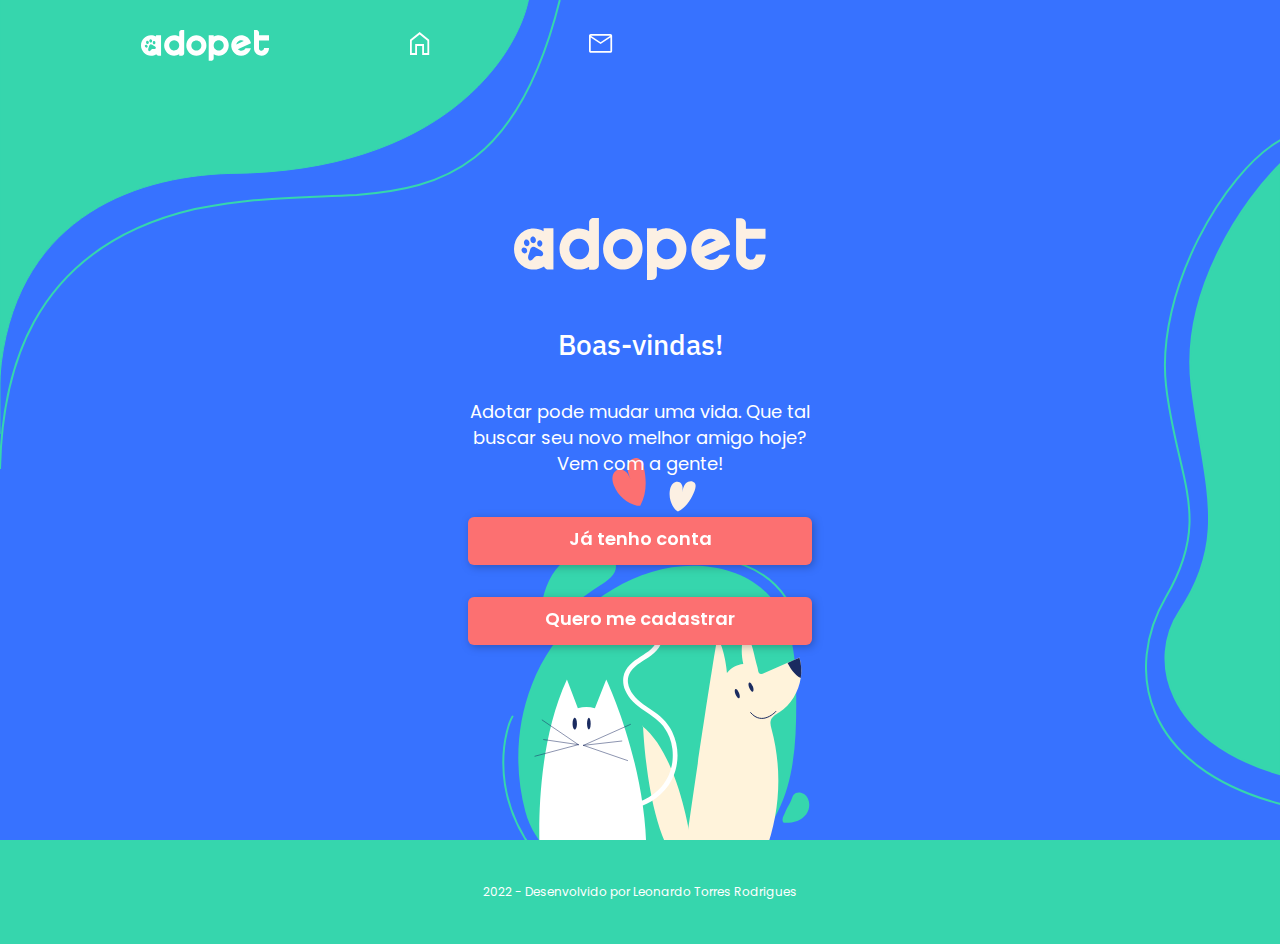
<file: index.html>
<!DOCTYPE html>
<html lang="pt-br">

<head>
  <meta charset="UTF-8">
  <meta http-equiv="X-UA-Compatible" content="IE=edge">
  <meta name="viewport" content="width=device-width, initial-scale=1.0">
  <title>Adopet</title>
  <link rel="stylesheet" href="./assets/css/reset.css">
  <link rel="stylesheet" href="./assets/css/root_var.css">
  <link rel="stylesheet" href="./assets/css/welcome_page_style.css">
  <link rel="stylesheet" href="./assets/css/header_style.css">
  <link rel="stylesheet" href="./assets/css/footer_style.css">
  <link rel="preconnect" href="https://fonts.googleapis.com">
  <link rel="preconnect" href="https://fonts.gstatic.com" crossorigin>
  <link rel="preconnect" href="https://fonts.googleapis.com">
  <link rel="preconnect" href="https://fonts.gstatic.com" crossorigin>
  <link href="https://fonts.googleapis.com/css2?family=IBM+Plex+Sans:wght@500&display=swap" rel="stylesheet">
  <link href="https://fonts.googleapis.com/css2?family=Poppins:wght@400;600&display=swap" rel="stylesheet">
</head>

<body>
  <header>
    <img class="logo" src="./assets/svg/logo_white.svg" alt="Logo adopet">
    <a class="icons" href="./home.html"><img src="./assets/svg/Casa.svg" alt="Home"></a>
    <a class="icons" href="#"><img src="./assets/svg/Mensagens.svg" alt="Mensagens"></a>
  </header>
  <main>
    <section class="welcome__page">
      <h1 class="title__logo"><img src="./assets/svg/Logo.svg" alt="adopet" width="251.59px"></h1>
      <h2 class="title__secondary">Boas-vindas!</h2>
      <p class="welcome__text">Adotar pode mudar uma vida. Que tal buscar seu novo melhor amigo hoje?
        Vem com a gente!</p>
      <a href="./login.html" class="main__button">Já tenho conta</a>
      <a href="./register.html" class="main__button">Quero me cadastrar</a>
    </section>
  </main>
  <footer>
    <p>2022 - Desenvolvido por Leonardo Torres Rodrigues</p>
  </footer>
</body>

</html>
</file>
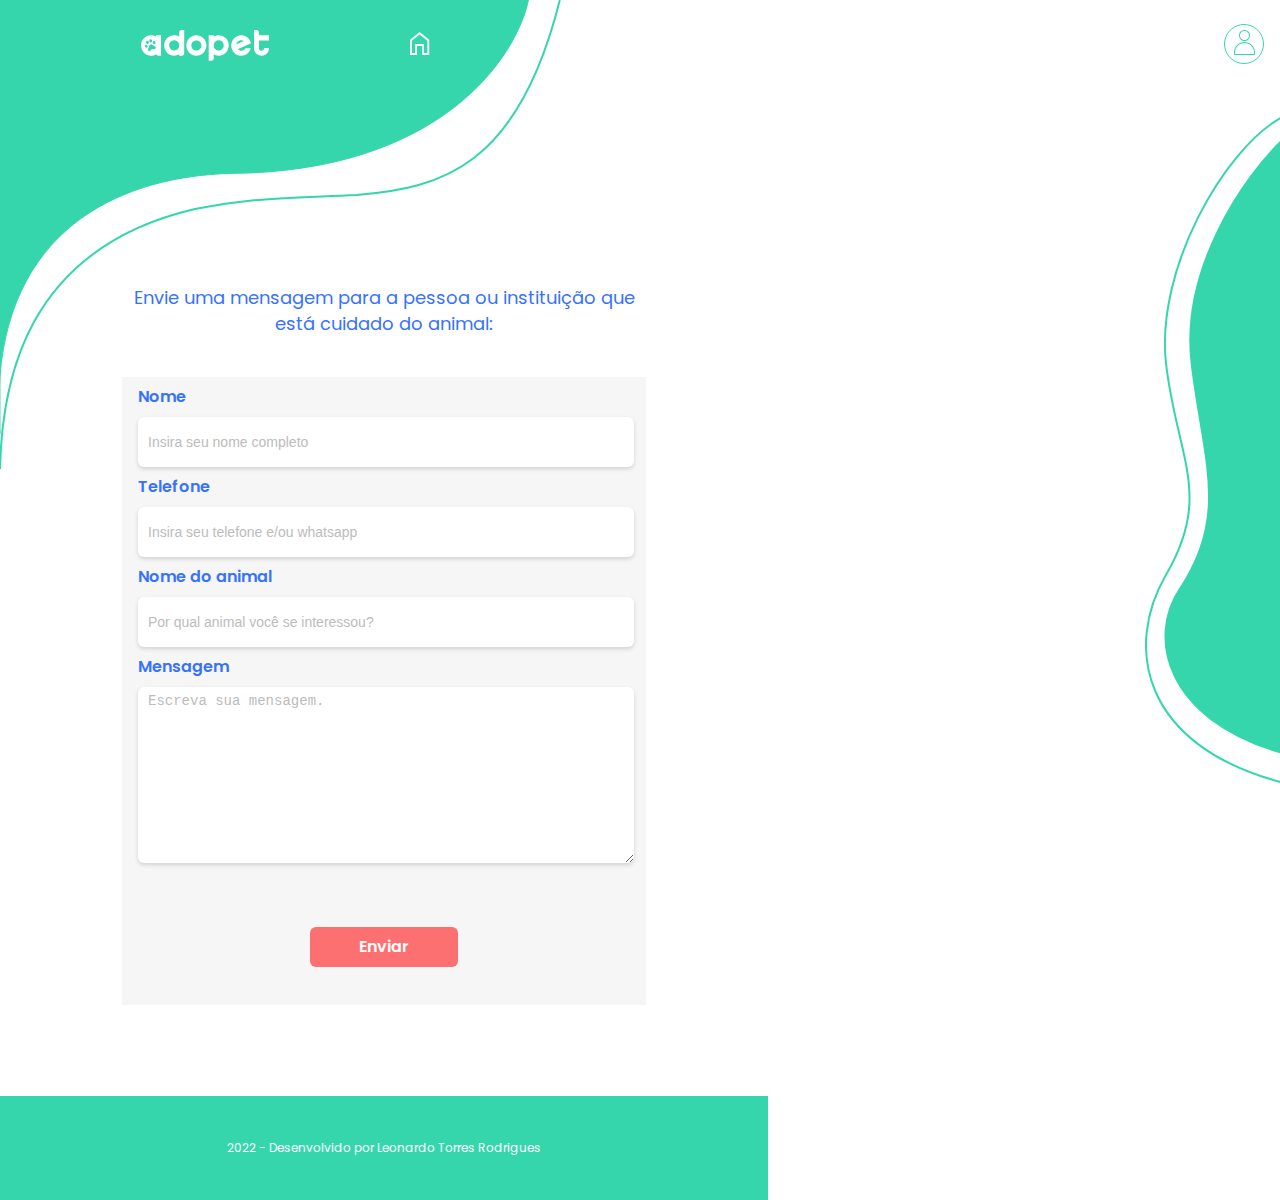
<file: contact.html>
<!DOCTYPE html>
<html lang="pt-br">

<head>
  <meta charset="UTF-8">
  <meta http-equiv="X-UA-Compatible" content="IE=edge">
  <meta name="viewport" content="width=device-width, initial-scale=1.0">
  <title>Adopet - Mensagem</title>
  <link rel="stylesheet" href="./assets/css/reset.css">
  <link rel="stylesheet" href="./assets/css/root_var.css">
  <link rel="stylesheet" href="./assets/css/header_style.css">
  <link rel="stylesheet" href="./assets/css/home_style.css">
  <link rel="stylesheet" href="./assets/css/contact.css">
  <link rel="stylesheet" href="./assets/css/footer_style.css">
  <link rel="preconnect" href="https://fonts.googleapis.com">
  <link rel="preconnect" href="https://fonts.gstatic.com" crossorigin>
  <link href="https://fonts.googleapis.com/css2?family=Poppins:wght@400;600&display=swap" rel="stylesheet">
</head>

<body>
  <header>
    <img class="logo" src="./assets/svg/logo_white.svg" alt="Logo adopet">
    <a class="icons" href="./home.html"><img src="./assets/svg/Casa.svg" alt="Home"></a>
    <a class="icons" href="./contact.html"><img src="./assets/svg/Mensagens.svg" alt="Mensagens"></a>
  </header>

  <main>
    <section class="contact__text">
      <p class="text">Envie uma mensagem para a pessoa ou instituição que está cuidado do animal:</p>
    </section>

    <form class="form__contact">

      <label class="label__contact" for="name">Nome</label>
      <input class="input__contact" type="text" name="name" id="name" placeholder="Insira seu nome completo" required>

      <label class="label__contact" for="tel">Telefone</label>
      <input class="input__contact" type="tel" name="tel" id="tel" placeholder="Insira seu telefone e/ou whatsapp"
        required>

      <label class="label__contact" for="pet__name">Nome do animal</label>
      <input class="input__contact" type="text" name="pet__name" id="pet__name"
        placeholder="Por qual animal você se interessou?" required>

      <label class="label__contact" for="message">Mensagem</label>
      <textarea class="message__contact" name="message" id="message" placeholder="Escreva sua mensagem."></textarea>
      
      <input class="submit__button" type="submit" value="Enviar">
    </form>
  </main>

  <footer>
    <p>2022 - Desenvolvido por Leonardo Torres Rodrigues</p>
  </footer>
</body>

</html>
</file>
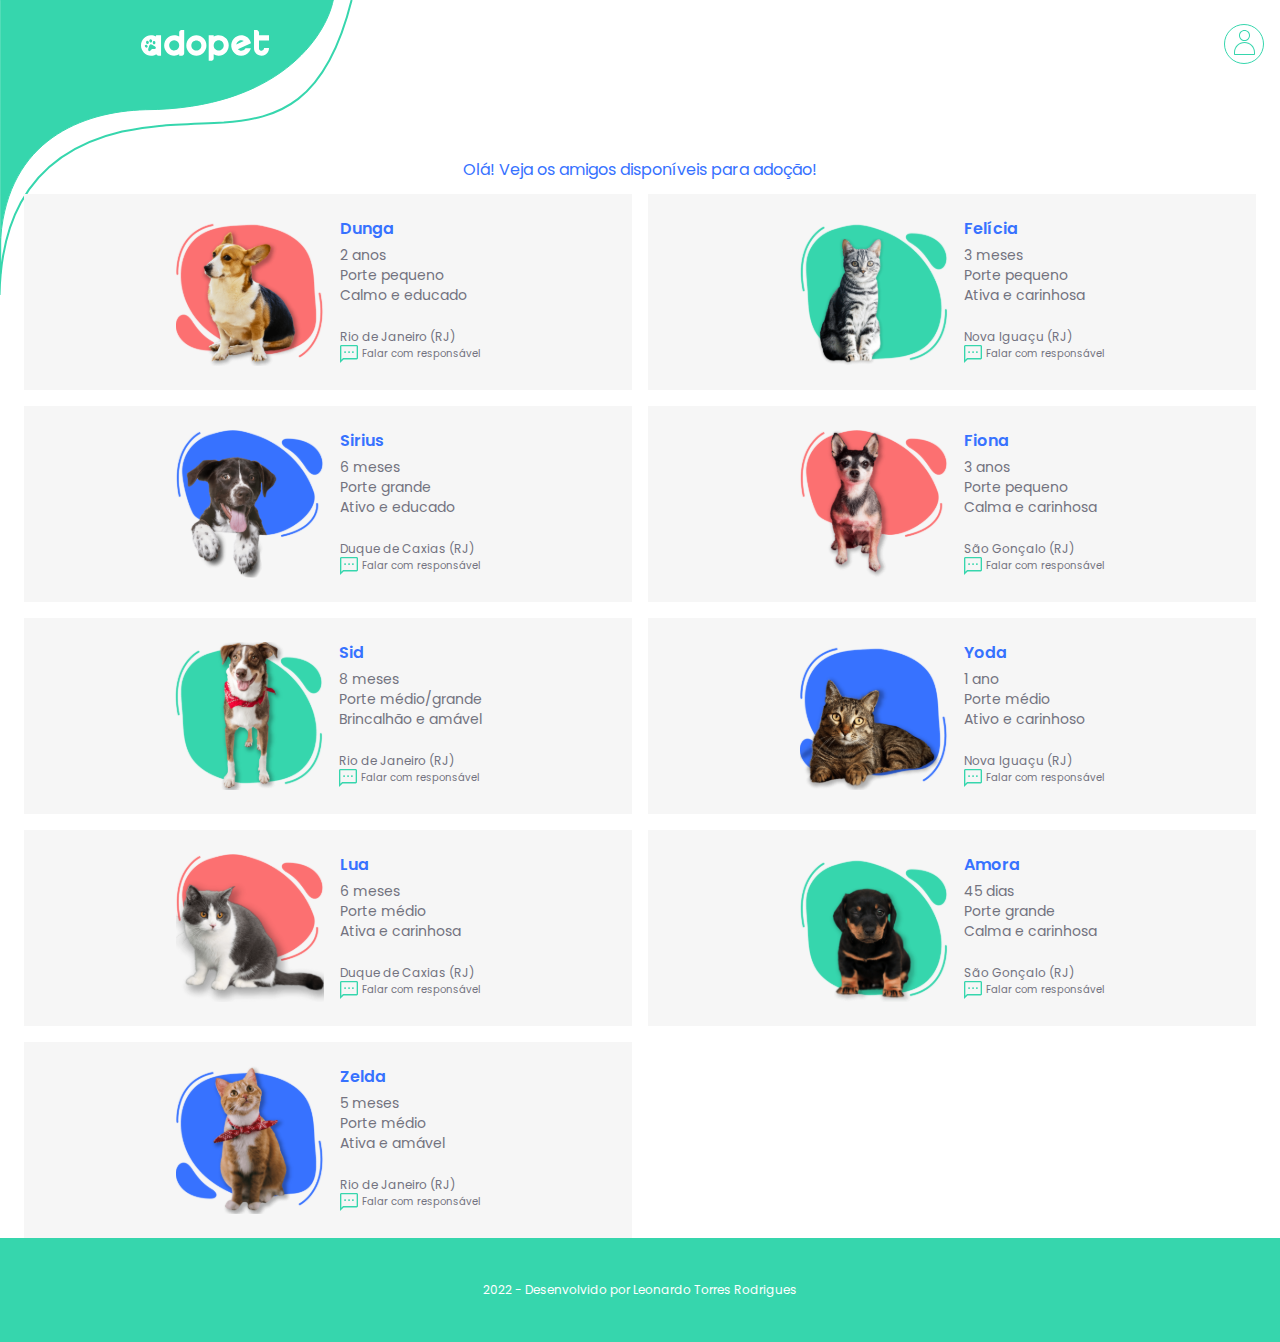
<file: home.html>
<!DOCTYPE html>
<html lang="pt-br">

<head>
  <meta charset="UTF-8">
  <meta http-equiv="X-UA-Compatible" content="IE=edge">
  <meta name="viewport" content="width=device-width, initial-scale=1.0">
  <link rel="stylesheet" href="./assets/css/reset.css">
  <link rel="stylesheet" href="./assets/css/root_var.css">
  <link rel="stylesheet" href="./assets/css/header_style.css">
  <link rel="stylesheet" href="./assets/css/home_style.css">
  <link rel="stylesheet" href="./assets/css/form_style.css">
  <link rel="stylesheet" href="./assets/css/footer_style.css">
  <link rel="preconnect" href="https://fonts.googleapis.com">
  <link rel="preconnect" href="https://fonts.gstatic.com" crossorigin>
  <link href="https://fonts.googleapis.com/css2?family=Poppins:wght@400;600&display=swap" rel="stylesheet">
  <title>Adopet</title>
</head>

<body>
  <header>
    <img class="logo" src="./assets/svg/logo_white.svg" alt="Logo adopet">
    <a class="icons" href="./home.html"><img src="./assets/svg/Casa.svg" alt="Home"></a>
    <a class="icons" href="./contact.html"><img src="./assets/svg/Mensagens.svg" alt="Mensagens"></a>
  </header>

  <main>
    <div>
      <p class="home__text">Olá! Veja os amigos disponíveis para adoção!</p>
    </div>

    <section class="cards">
      <article class="card__container">
        <img src="./assets/svg/Imagem Dunga.svg" alt="Cachorro" class="card__image">
        <div class="pet">
          <h3 class="card__title">Dunga</h3>
          <ul class="pet__info">
            <li>2 anos</li>
            <li>Porte pequeno</li>
            <li>Calmo e educado</li>
          </ul>
          <p class="pet__local">Rio de Janeiro (RJ)</p>
          <div class="pet__menssage">
            <span class="pet__icon"></span>
            <a class="pet__link" href="#">Falar com responsável</a>
        </div>
        </div>
      </article>

      <article class="card__container">
        <img src="./assets/svg/Imagens Felícia.svg" alt="Gata Felícia" class="card__image">
        <div class="pet">
          <h3 class="card__title">Felícia</h3>
          <ul class="pet__info">
            <li>3 meses</li>
            <li>Porte pequeno</li>
            <li>Ativa e carinhosa</li>
          </ul>
          <p class="pet__local">Nova Iguaçu (RJ)</p>
          <div class="pet__menssage">
            <span class="pet__icon"></span>
            <a class="pet__link" href="#">Falar com responsável</a>
        </div>
        </div>
      </article>

      <article class="card__container">
        <img src="./assets/svg/Imagem - sirius.svg" alt="Cachorro Sirius" class="card__image">
        <div class="pet">
          <h3 class="card__title">Sirius</h3>
          <ul class="pet__info">
            <li>6 meses</li>
            <li>Porte grande</li>
            <li>Ativo e educado</li>
          </ul>
          <p class="pet__local">Duque de Caxias (RJ)</p>
          <div class="pet__menssage">
            <span class="pet__icon"></span>
            <a class="pet__link" href="#">Falar com responsável</a>
        </div>
        </div>
      </article>

      <article class="card__container">
        <img src="./assets/svg/Imagem-Fiona.svg" alt="Cachorra Fiona" class="card__image">
        <div class="pet">
          <h3 class="card__title">Fiona</h3>
          <ul class="pet__info">
            <li>3 anos</li>
            <li>Porte pequeno</li>
            <li>Calma e carinhosa</li>
          </ul>
          <p class="pet__local">São Gonçalo (RJ)</p>
          <div class="pet__menssage">
            <span class="pet__icon"></span>
            <a class="pet__link" href="#">Falar com responsável</a>
        </div>
        </div>
      </article>

      <article class="card__container">
        <img src="./assets/svg/Imagem - Sid.svg" alt="Cachorro Sid" class="card__image">
        <div class="pet">
          <h3 class="card__title">Sid</h3>
          <ul class="pet__info">
            <li>8 meses</li>
            <li>Porte médio/grande</li>
            <li>Brincalhão e amável</li>
          </ul>
          <p class="pet__local">Rio de Janeiro (RJ)</p>
          <div class="pet__menssage">
            <span class="pet__icon"></span>
            <a class="pet__link" href="#">Falar com responsável</a>
        </div>
        </div>
      </article>

      <article class="card__container">
        <img src="./assets/svg/Imagem - Yoda.svg" alt="Gato Yoda" class="card__image">
        <div class="pet">
          <h3 class="card__title">Yoda</h3>
          <ul class="pet__info">
            <li>1 ano</li>
            <li>Porte médio</li>
            <li>Ativo e carinhoso</li>
          </ul>
          <p class="pet__local">Nova Iguaçu (RJ)</p>
          <div class="pet__menssage">
            <span class="pet__icon"></span>
            <a class="pet__link" href="#">Falar com responsável</a>
        </div>
        </div>
      </article>

      <article class="card__container">
        <img src="./assets/svg/Imagenm Lua.svg" alt="Gata Lua" class="card__image">
        <div class="pet">
          <h3 class="card__title">Lua</h3>
          <ul class="pet__info">
            <li>6 meses</li>
            <li>Porte médio</li>
            <li>Ativa e carinhosa</li>
          </ul>
          <p class="pet__local">Duque de Caxias (RJ)</p>
          <div class="pet__menssage">
            <span class="pet__icon"></span>
            <a class="pet__link" href="#">Falar com responsável</a>
        </div>
        </div>
      </article>

      <article class="card__container">
        <img src="./assets/svg/Imagem - Amora.svg" alt="Cachorra Amora" class="card__image">
        <div class="pet">
          <h3 class="card__title">Amora</h3>
          <ul class="pet__info">
            <li>45 dias</li>
            <li>Porte grande</li>
            <li>Calma e carinhosa</li>
          </ul>
          <p class="pet__local">São Gonçalo (RJ)</p>
          <div class="pet__menssage">
            <span class="pet__icon"></span>
            <a class="pet__link" href="#">Falar com responsável</a>
        </div>
        </div>
      </article>

      <article class="card__container">
        <img src="./assets/svg/Imagem - Zelda.svg" alt="Gata Zelda" class="card__image">
        <div class="pet">
          <h3 class="card__title">Zelda</h3>
          <ul class="pet__info">
            <li>5 meses</li>
            <li>Porte médio</li>
            <li>Ativa e amável</li>
          </ul>
          <p class="pet__local">Rio de Janeiro (RJ)</p>
          <div class="pet__menssage">
            <span class="pet__icon"></span>
            <a class="pet__link" href="#">Falar com responsável</a>
        </div>
        </div>
      </article>
    </section>
  </main>
  <footer>
    <p>2022 - Desenvolvido por Leonardo Torres Rodrigues</p>
  </footer>
</body>

</html>
</file>
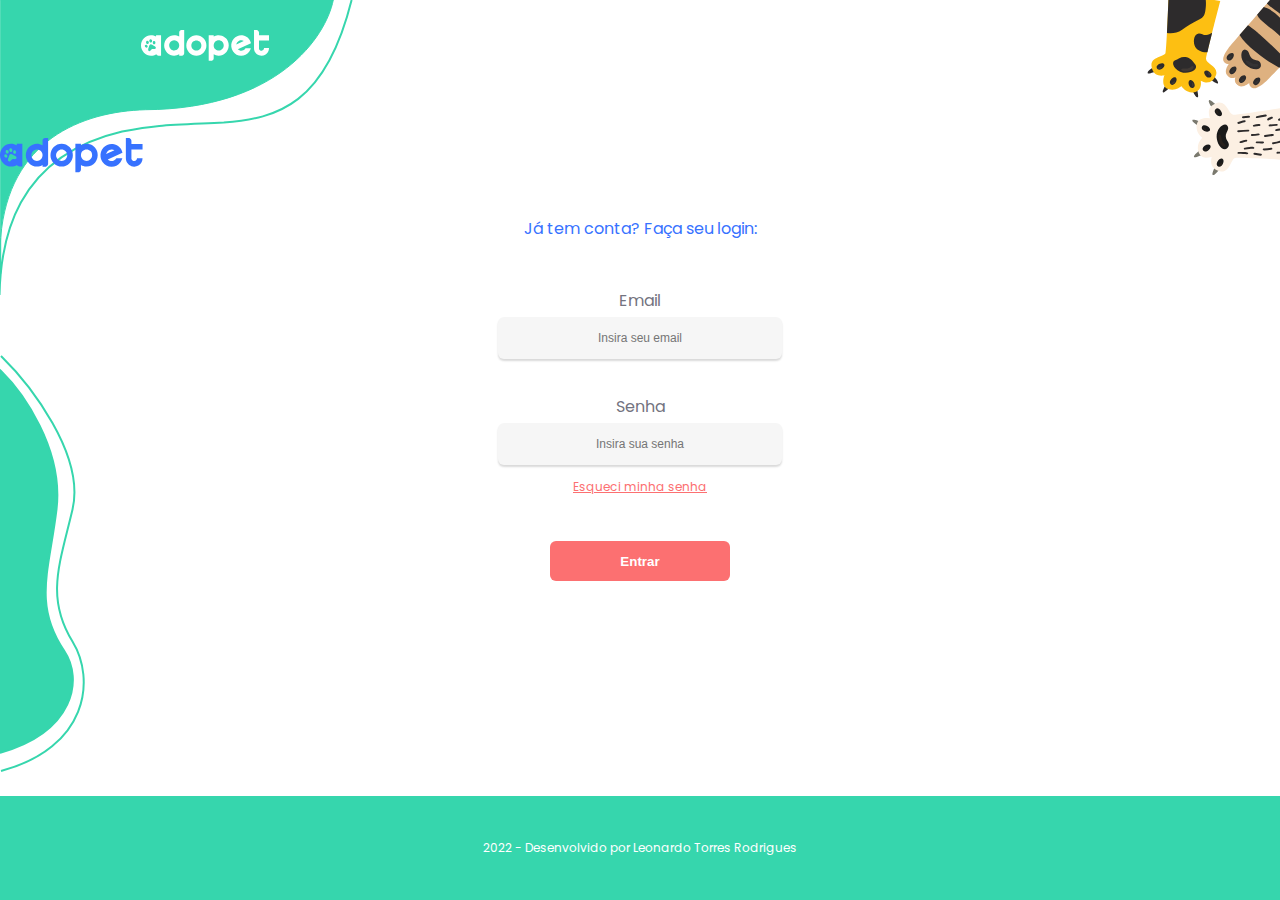
<file: login.html>
<!DOCTYPE html>
<html lang="pt-br">

<head>
  <meta charset="UTF-8">
  <meta http-equiv="X-UA-Compatible" content="IE=edge">
  <meta name="viewport" content="width=device-width, initial-scale=1.0">
  <link rel="stylesheet" href="./assets/css/reset.css">
  <link rel="stylesheet" href="./assets/css/root_var.css">
  <link rel="stylesheet" href="./assets/css/body_main_style.css">
  <link rel="stylesheet" href="./assets/css/header_style.css">
  <link rel="stylesheet" href="./assets/css/login_style.css">
  <link rel="stylesheet" href="./assets/css/form_style.css">
  <link rel="stylesheet" href="./assets/css/footer_style.css">
  <link rel="preconnect" href="https://fonts.googleapis.com">
  <link rel="preconnect" href="https://fonts.gstatic.com" crossorigin>
  <link href="https://fonts.googleapis.com/css2?family=Poppins:wght@400;600&display=swap" rel="stylesheet">
  <title>Adopet</title>
</head>

<body>
  <main>
    <header>
      <img class="logo" src="./assets/svg/logo_white.svg" alt="Logo adopet">
      <a class="icons" href="./home.html"><img src="./assets/svg/Casa.svg" alt="Home"></a>
      <a class="icons" href="./contact.html"><img src="./assets/svg/Mensagens.svg" alt="Mensagens"></a>
    </header>
    <section class="login__content">
      <h1 class="logo"><img src="./assets/svg/Logo_azul.svg" alt="Logo adopet"></h1>
      <p class="login__text">Já tem conta? Faça seu login:</p>
    </section>
    <form class="form">
      <label class="form__label" for="email">Email</label>
      <input class="form__input" type="email" name="email" id="email" placeholder="Insira seu email" required>

      <label class="form__label" for="senha">Senha</label>
      <input class="form__input" type="password" name="senha" id="senha" autocomplete="current-password"
        placeholder="Insira sua senha" required>

      <a class="password" href="#">Esqueci minha senha</a>  

      <input class="button" type="submit" value="Entrar">
    </form>
  </main>
  <footer>
    <p>2022 - Desenvolvido por Leonardo Torres Rodrigues</p>
  </footer>
</body>

</html>
</file>
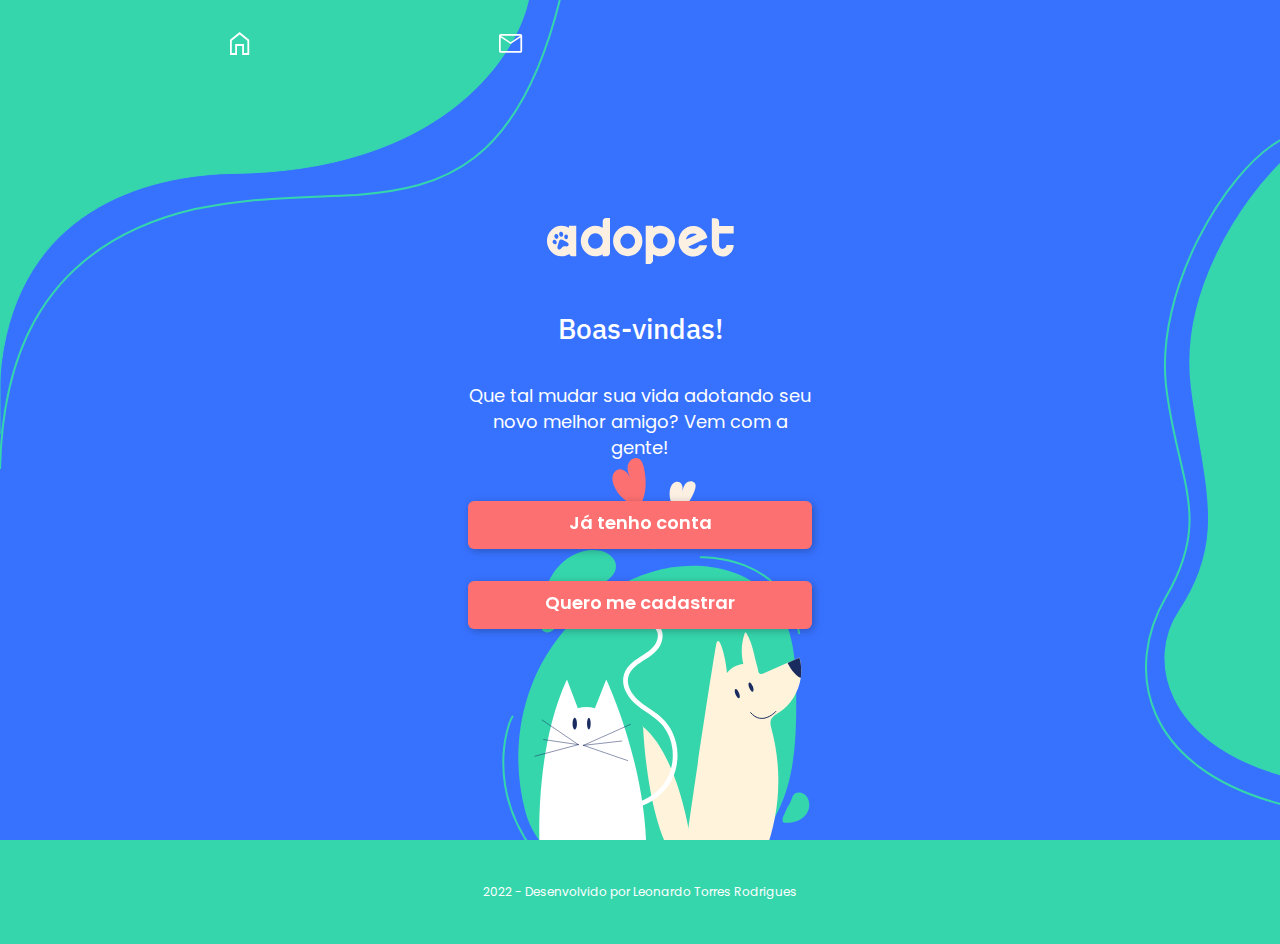
<file: main.html>
<!DOCTYPE html>
<html lang="pt-br">

<head>
  <meta charset="UTF-8">
  <meta http-equiv="X-UA-Compatible" content="IE=edge">
  <meta name="viewport" content="width=device-width, initial-scale=1.0">
  <title>Adopet</title>
  <link rel="stylesheet" href="./assets/css/reset.css">
  <link rel="stylesheet" href="./assets/css/root_var.css">
  <link rel="stylesheet" href="./assets/css/welcome_page_style.css">
  <link rel="stylesheet" href="./assets/css/header_style.css">
  <link rel="stylesheet" href="./assets/css/footer_style.css">
  <link rel="preconnect" href="https://fonts.googleapis.com">
  <link rel="preconnect" href="https://fonts.gstatic.com" crossorigin>
  <link rel="preconnect" href="https://fonts.googleapis.com">
  <link rel="preconnect" href="https://fonts.gstatic.com" crossorigin>
  <link href="https://fonts.googleapis.com/css2?family=IBM+Plex+Sans:wght@500&display=swap" rel="stylesheet">
  <link href="https://fonts.googleapis.com/css2?family=Poppins:wght@400;600&display=swap" rel="stylesheet">
</head>

<body>
  <header>
    <a class="icons" href="./home.html"><img src="./assets/svg/Casa.svg" alt="Home"></a>
    <a class="icons" href="#"><img src="./assets/svg/Mensagens.svg" alt="Mensagens"></a>
  </header>
  <main>
    <section class="welcome__page">
      <h1 class="title__logo"><img src="./assets/svg/Logo.svg" alt="adopet"></h1>
      <h2 class="title__secondary">Boas-vindas!</h2>
      <p class="welcome__text">Que tal mudar sua vida adotando seu novo melhor amigo? Vem com a gente!</p>
      <a href="./login.html" class="main__button">Já tenho conta</a>
      <a href="./register.html" class="main__button">Quero me cadastrar</a>
    </section>
  </main>
  <footer>
    <p>2022 - Desenvolvido por Leonardo Torres Rodrigues</p>
  </footer>
</body>

</html>
</file>
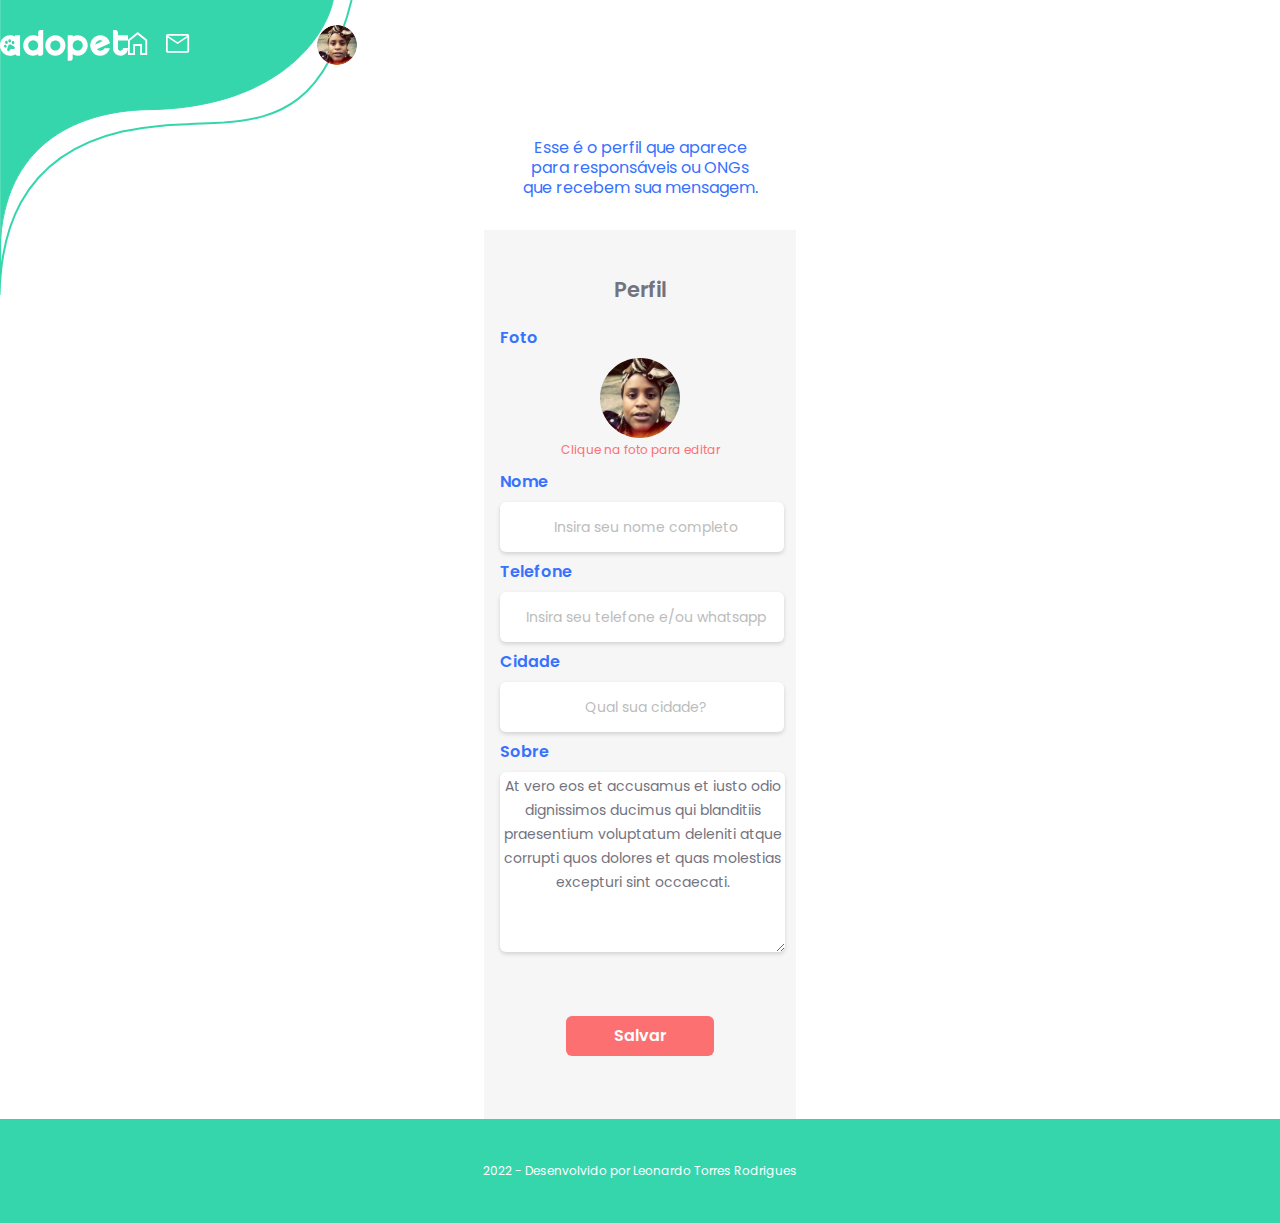
<file: profile.html>
<!DOCTYPE html>
<html lang="pt-br">

<head>
  <meta charset="UTF-8">
  <meta http-equiv="X-UA-Compatible" content="IE=edge">
  <meta name="viewport" content="width=device-width, initial-scale=1.0">
  <title>Adopet - Perfil</title>
  <link rel="stylesheet" href="./assets/css/reset.css">
  <link rel="stylesheet" href="./assets/css/root_var.css">
  <link rel="stylesheet" href="./assets/css/header_style.css">
  <link rel="stylesheet" href="./assets/css/profile.css">
  <link rel="stylesheet" href="./assets/css/footer_style.css">
  <link rel="preconnect" href="https://fonts.googleapis.com">
  <link rel="preconnect" href="https://fonts.gstatic.com" crossorigin>
  <link href="https://fonts.googleapis.com/css2?family=Poppins:wght@400;600&display=swap" rel="stylesheet">
</head>

<body>
  <header>
    <img class="logo" src="./assets/svg/logo_white.svg" alt="Logo adopet">
    <a class="icons" href="./home.html"><img src="./assets/svg/Casa.svg" alt="Home"></a>
    <a class="icons" href="./contact.html"><img src="./assets/svg/Mensagens.svg" alt="Mensagens"></a>
    <a class="profile__icon" href="#"><img src="./assets/svg/usuario_foto.svg" alt="Ícone de usuário"></a>
  </header>

  <main>

    <section class="profile__text">
      <p class="text">Esse é o perfil que aparece para responsáveis ou ONGs que recebem sua mensagem.</p>
    </section>

    <form class="form__profile">

      <h4 class="profile__title">Perfil</h4>

      <label class="label__profile" for="photo">Foto</label>
      <div class="profile__photo">
        <img class="photo" src="./assets/svg/usuario_foto_2.svg" alt="Foto de usuário">
        <a class="edit__photo" href="">Clique na foto para editar</a>
      </div>

      <label class="label__profile" for="name">Nome</label>
      <input class="input__profile" type="text" name="name" id="name" placeholder="Insira seu nome completo">

      <label class="label__profile" for="tel">Telefone</label>
      <input class="input__profile" type="tel" name="tel" id="tel" placeholder="Insira seu telefone e/ou whatsapp">

      <label class="label__profile" for="pet__name">Cidade</label>
      <input class="input__profile" type="text" name="pet__name" id="pet__name"
        placeholder="Qual sua cidade?">

      <label class="label__profile" for="about">Sobre</label>
      <textarea class="message__profile" name="about"
        id="about">At vero eos et accusamus et iusto odio dignissimos ducimus qui blanditiis praesentium voluptatum deleniti atque corrupti quos dolores et quas molestias excepturi sint occaecati.</textarea>

      <input class="submit__button" type="submit" value="Salvar">
    </form>

  </main>

  <footer>
    <p>2022 - Desenvolvido por Leonardo Torres Rodrigues</p>
  </footer>

</body>

</html>
</file>
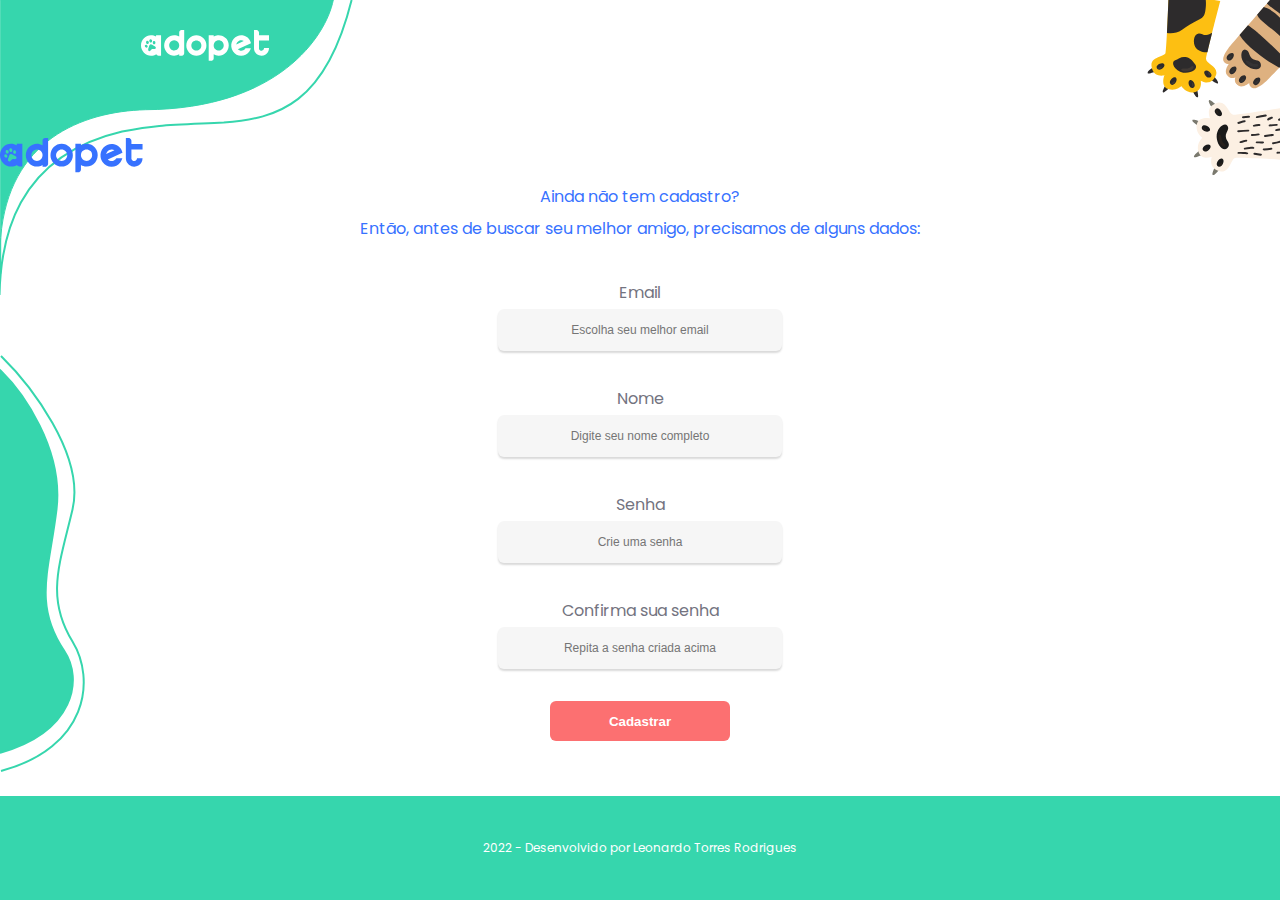
<file: register.html>
<!DOCTYPE html>
<html lang="pt-br">

<head>
  <meta charset="UTF-8">
  <meta http-equiv="X-UA-Compatible" content="IE=edge">
  <meta name="viewport" content="width=device-width, initial-scale=1.0">
  <link rel="stylesheet" href="./assets/css/reset.css">
  <link rel="stylesheet" href="./assets/css/root_var.css">
  <link rel="stylesheet" href="./assets/css/body_main_style.css">
  <link rel="stylesheet" href="./assets/css/header_style.css">
  <link rel="stylesheet" href="./assets/css/register_page.css">
  <link rel="stylesheet" href="./assets/css/form_style.css">
  <link rel="stylesheet" href="./assets/css/footer_style.css">
  <link rel="preconnect" href="https://fonts.googleapis.com">
  <link rel="preconnect" href="https://fonts.gstatic.com" crossorigin>
  <link href="https://fonts.googleapis.com/css2?family=Poppins:wght@400;600&display=swap" rel="stylesheet">
  <title>Adopet</title>
</head>

<body>
  <header>
    <img class="logo" src="./assets/svg/logo_white.svg" alt="Logo adopet">
    <a class="icons" href="./home.html"><img src="./assets/svg/Casa.svg" alt="Home"></a>
    <a class="icons" href="./contact.html"><img src="./assets/svg/Mensagens.svg" alt="Mensagens"></a>
  </header>
  <main>
    <section class="register__content">
      <h1 class="logo"><img src="./assets/svg/Logo_azul.svg" alt="Logo adopet"></h1>
      <p class="register__text">Ainda não tem cadastro?</p>
      <p class="register__text">Então, antes de buscar seu melhor amigo, precisamos de alguns dados:</p>
    </section>
    <form class="form">
      <label class="form__label" for="email">Email</label>
      <input class="form__input" type="email" name="email" id="email" placeholder="Escolha seu melhor email" required>

      <label class="form__label" for="nome">Nome</label>
      <input class="form__input" type="text" name="nome" id="nome" placeholder="Digite seu nome completo" required>

      <label class="form__label" for="senha">Senha</label>
      <input class="form__input" type="password" name="senha" id="senha" autocomplete="new-password" minlength="6" maxlength="18" size="18" placeholder="Crie uma senha" required>

      <label class="form__label" for="conf_senha">Confirma sua senha</label>
      <input class="form__input" type="password" name="conf_senha" id="conf_senha" autocomplete="current-password" placeholder="Repita a senha criada acima" required>

      <input class="button" type="submit" value="Cadastrar">
    </form>
  </main>
  <footer>
    <p>2022 - Desenvolvido por Leonardo Torres Rodrigues</p>
  </footer>
</body>

</html>
</file>
<file: assets/css/root_var.css>
:root{
  --azul: #3772FF;
  --verde: #36D6AD;
  --coral: #FC7071;
  --coral-hover: #FF9D9E;
  --creme: #FCF0E3;
  --cinza-escuro: #737380;
  --cinza-medio: #BCBCBC;
  --cinza-claro: #F6F6F6;
  --branco: #FFFFFF;
  --fonte-principal: 'Poppins', sans-serif;
}
</file>
<file: assets/css/welcome_page_style.css>
body {
  font-family: var(--fonte-principal);
  min-height: 100vh;
  min-width: 100vw;
  background-color: var(--azul);
  background-image: url("../svg/Forma\ 1.svg"), url("../svg/Forma\ 2.svg"), url("../svg/Ilustração\ 1.svg");
  background-repeat: no-repeat;
  background-position: top left, center right, bottom 4rem center;
}

main {
  height: 75vh;
}

.welcome__page {
  display: flex;
  flex-direction: column;
  align-items: center;
  height: 100%;
  width: 100vw;
}

.title__logo {
  margin: 1rem 0 2rem 0;
}

.title__secondary {
  font-family: 'IBM Plex Sans', sans-serif;
  margin: 1rem 0 2rem 0;
  font-weight: 500;
  font-size: 26px;
  color: var(--branco);
}

.welcome__text {
  width: 70vw;
  text-align: center;
  line-height: 1.5rem;
  padding: .5rem;
  margin-bottom: .5rem;
  color: var(--branco);
}

.main__button {
  width: 11.25rem;
  height: 5%;
  text-align: center;
  background-color: var(--coral);
  border: none;
  border-radius: 6px;
  font-weight: 600;
  color: var(--branco);
  margin: 1rem;
  padding-top: 1rem;
  filter: drop-shadow(2px 2px 4px rgba(0, 0, 0, 0.25));
  text-decoration: none;
}

@media screen and (min-width: 768px) {
  body {
    background-image: url("../svg/forma_1_768px.svg"), url("../svg/forma_2_768px.svg"), url("../svg/ilustração_768px.svg");
    background-repeat: no-repeat;
    background-position: top left, center right, bottom 4rem center;
  }

  main {
    height: 78vh;
    display: flex;
    justify-content: center;
  }

  .welcome__page {
    margin-top: 4rem;
    width: 21.5rem;
    text-align: center;
  }

  .title__secondary {
    font-size: 28px;
  }

  .welcome__text {
    width: 21.5rem;
    font-size: 18px;
    margin-bottom: 1rem;
    line-height: 1.625rem;
  }

  .main__button {
    font-size: 18px;
    width: 21.5rem;
    height: 3rem;
    padding-top: 0;
    line-height: 2.75rem;
  }
}
</file>
<file: assets/css/header_style.css>
header {
  display: flex;
  justify-content: flex-start;
  align-items: center;
  width: 100vw;
  height: 10vh;
  margin-bottom: 3rem;
}

.logo {
  display: none;
}

.icons {
  padding: 0 2.2rem;
  width: 5%;
}

@media screen and (min-width: 768px) {
  header {
    width: 60%;
    justify-content: space-evenly;
  }

  .logo {
    display: flex;
  }

  .icons {
    padding: 0;
  }
}
</file>
<file: assets/css/footer_style.css>
footer {
  height: 6.5rem;
  color: var(--branco);
  display: flex;
  align-items: center;
  justify-content: center;
  background-color: var(--verde);
}

footer p {
  font-weight: 400;
  font-size: 12px;
}
</file>
<file: assets/css/home_style.css>
body {
  font-family: var(--fonte-principal);
  min-height: 100vh;
  min-width: 100vw;
  background-image: url("../svg/Usuário.svg"), url("../svg/Forma\ 1.svg");
  background-repeat: no-repeat;
  background-position: top 1.5rem right 1rem, top left;
  display: flex;
  flex-direction: column;
}

main {
  text-align: center;
  flex-grow: 1;
}

.home__text {
  color: var(--azul);
  margin: 1.5rem 5rem 1rem;
}

.cards {
  display: flex;
  flex-direction: column;
  gap: 1rem;
}

.card__container {
  background-color: var(--cinza-claro);
  padding: 1.5rem;
  display: flex;
  justify-content: center;
  align-items: center;
  gap: 1rem;
  text-align: left;
}

.card__title {
  color: var(--azul);
  font-weight: 600;
  margin-bottom: .5rem;
}

.pet__info {
  font-size: .875rem;
  line-height: 1.25rem;
  margin-bottom: 1.5rem;
  color: var(--cinza-escuro);
}

.pet__local {
  font-size: 0.75rem;
  line-height: 1rem;
  color: var(--cinza-escuro);
}

.pet__menssage {
  display: flex;
  align-items: center;
}

.pet__icon {
  background-image: url("../svg/ícone\ mensagem.svg");
  background-repeat: no-repeat;
  background-position: left center;
  height: 18px;
  width: 18px;
}

.pet__link {
  color: var(--cinza-escuro);
  font-size: .625rem;
  text-decoration: none;
  padding-left: .25rem;
}

@media screen and (min-width: 768px) {
  .cards {
    display: grid;
    grid-template-columns: 1fr 1fr;
    margin: 0 1.5rem;
  }
}

@media screen and (min-width: 1440px) {
  .cards {
    grid-template-columns: 1fr 1fr 1fr;
  }
}
</file>
<file: assets/css/contact.css>
main {
  display: flex;
  justify-content: center;
  margin: 0 2rem;
}

.contact__text {
  height: 7.5rem;
}

.text {
  font-size: 1rem;
  line-height: 1.25rem;
  font-weight: 400;
  color: var(--azul);
  font-family: var(--fonte-principal);

  position: absolute;
  width: 226px;
  height: 60px;
  left: 67px;
  top: 168px;
}

.form__contact {
  position: absolute;
  width: 19.5rem;
  height: 39.75rem;
  left: 1.5rem;
  top: 15.75rem;

  background-color: var(--cinza-claro);
}

.label__contact {
  display: flex;
  align-items: flex-start;

  font-family: var(--fonte-principal);
  color: var(--azul);
  font-weight: 600;
  font-size: 1rem;
  line-height: 1.5rem;

  margin: .5rem 1rem .5rem;
}

.input__contact,
.message__contact {
  display: flex;
  align-items: flex-start;
  margin: .5rem 1rem .5rem;
}

.input__contact::placeholder,
.message__contact::placeholder {
  font-size: 0.875rem;
  font-weight: 400;
  line-height: 1.5rem;
  padding-left: .5rem;
  color: var(--cinza-medio);
}

.input__contact {
  width: 17.5rem;
  height: 3rem;
  left: 3rem;
  top: 19.75rem;

  border: none;
  box-shadow: 0px 2px 4px rgba(0, 0, 0, 0.15);
  border-radius: 6px;
}

.message__contact {
  width: 17.5rem;
  height: 10.75rem;
  left: 2.5rem;
  top: 38.25rem;

  border: none;
  box-shadow: 0px 2px 4px rgba(0, 0, 0, 0.15);
  border-radius: 6px;
}

.submit__button {
  width: 9.25rem;
  height: 2.5rem;

  border: none;
  border-radius: 0.375rem;
  background-color: var(--coral);
  color: var(--branco);

  font-family: var(--fonte-principal);
  font-weight: 600;
  font-size: 1rem;
  line-height: 1.5rem;

  margin: 3.5rem 0;
}

footer {
  position: absolute;
  width: 360px;
  height: 104px;
  left: 0px;
  top: 904px;
}

@media screen and (min-width: 768px) {
  body {
    background-image: url("../svg/forma_1_768px.svg"), url("../svg/forma_2_768px.svg"), url("../svg/Usuário.svg");
    background-repeat: no-repeat;
    background-position: top left, center right, top 1.5rem right 1rem;
  }

  .text {
    position: absolute;
    width: 32.75rem;
    height: 3.25rem;
    left: 7.625rem;
    top: 17.8125rem;

    font-family: var(--fonte-principal);
    font-style: normal;
    font-weight: 400;
    font-size: 1.125rem;
    line-height: 1.625rem;

    display: flex;
    align-items: center;
    text-align: center;

    color: var(--azul);
  }

  .form__contact {
    position: absolute;
    width: 32.75rem;
    height: 39.25rem;
    left: 7.625rem;
    top: 23.5625rem;
  }

  .input__contact,
  .message__contact {
    width: 30.75rem;
  }

  footer {
    width: 48rem;
    height: 6.5rem;
    top: 68.5rem;
  }
}

@media screen and (min-width: 1440px) {
  header {
    width: 69.25rem;
    height: 3.5rem;
    left: 10rem;
    top: 3.3125rem;

    justify-content: flex-start;
    margin: 3rem auto 0;
  }

  .logo {
    margin-right: 3rem;
  }

  .icons {
    margin-left: .5rem;
  }

  .text {
    width: 30.75rem;
    height: 3.25rem;
    left: 29.625rem;
    top: 12.25rem;

    font-family: var(--fonte-principal);
    font-style: normal;
    font-weight: 400;
    font-size: 1.125rem;
    line-height: 1.625rem;
  }

  .form__contact {
    width: 34.5rem;
    height: 38.9375rem;
    left: 27.75rem;
    top: 17.8125rem;

  }

  footer {
    width: 90rem;
    height: 5rem;
    left: 0;
    top: 59rem;
  }
}
</file>
<file: assets/css/form_style.css>
.form {
  display: flex;
  flex-direction: column;
  align-items: center;
  justify-content: center;
  margin-top: .25rem;
}

.form__label {
  color: var(--cinza-escuro);
  margin: 2.5rem 0 .5rem;
}

.form__input {
  width: 17.5rem;
  height: 2.5rem;
  text-align: center;
  font-size: 12px;

  border: none;
  background-color: var(--cinza-claro);
  box-shadow: 0px 2px 2px rgba(0, 0, 0, 0.15);
  border-radius: 6px;
}

.button {
  width: 11.25rem;
  height: 2.5rem;
  text-align: center;
  background-color: var(--coral);
  border: none;
  border-radius: 6px;
  font-weight: 600;
  color: var(--branco);
  margin: 2rem 1rem;
  text-decoration: none;
}
</file>
<file: assets/css/body_main_style.css>
body {
  font-family: var(--fonte-principal);
  min-height: 100vh;
  min-width: 100vw;
  background-image: url("../svg/Patas.svg"), url("../svg/Forma\ 1.svg"), url("../svg/Forma\ 2_left.svg");
  background-repeat: no-repeat;
  background-position: top right, top left, left bottom 8rem;
  display: flex;
  flex-direction: column;
}

main {
  text-align: center;
  flex-grow: 1;
}
</file>
<file: assets/css/login_style.css>
.login__text {
  color: var(--azul);
  margin: 3rem 0 1rem;
}

.password {
  font-size: 12px;
  color: var(--coral);
  margin: 1rem 0;
}
</file>
<file: assets/css/profile.css>
body {
  font-family: var(--fonte-principal);
  min-height: 100vh;
  min-width: 100vw;
  background-image: url("../svg/Forma\ 1.svg");
  background-repeat: no-repeat;
  background-position: top left;
  display: flex;
  flex-direction: column;
}

header {
  justify-content: flex-start;
}

main {
  display: flex;
  flex-direction: column;
  align-items: center;
}

.profile__icon {
  width: 2.5rem;
  height: 2.5rem;

  margin-left: 7rem;
}

.profile__text {
  width: 15.4375rem;
  height: 3.75rem;
  left: 3.5rem;
  top: 10.5rem;
  margin: 0 4rem 2rem;
}

.text {
  font-family: var(--fonte-principal);
  font-style: normal;
  font-weight: 400;
  font-size: 1rem;
  line-height: 1.25rem;
  text-align: center;

  color: var(--azul);
}

.form__profile {
  width: 19.5rem;
  height: 51.5625rem;
  left: 1.5rem;
  top: 15.75rem;
  padding: 2rem 0;
  text-align: center;

  background-color: var(--cinza-claro);
}

.profile__title {
  width: 19.5rem;
  height: 1.5rem;
  padding: 1rem 0;
  text-align: center;

  font-family: var(--fonte-principal);
  font-style: normal;
  font-weight: 600;
  font-size: 1.3125rem;
  line-height: 1.5rem;

  color: var(--cinza-escuro);
}

.label__profile {
  display: flex;
  align-items: flex-start;

  font-family: var(--fonte-principal);
  color: var(--azul);
  font-weight: 600;
  font-size: 1rem;
  line-height: 1.5rem;

  margin: .5rem 1rem .5rem;
}

.profile__photo {
  width: 19.5rem;
  display: flex;
  flex-direction: column;
  align-items: center;
}

.photo {
  width: 80px;
  height: 80px;
  left: 140px;
  top: 356px;
}

.edit__photo {
  width: 10.5rem;
  height: 1.5rem;
  left: 6rem;
  top: 27.5rem;

  text-decoration: none;
  font-family: var(--fonte-principal);
  font-style: normal;
  font-weight: 400;
  font-size: 0.75rem;
  line-height: 1.5rem;

  color: var(--coral);
}

.input__profile,
.message__profile {
  display: flex;
  align-items: flex-start;
  margin: .5rem 1rem .5rem;
}

.input__profile::placeholder,
.message__profile::placeholder {
  font-size: 0.875rem;
  font-weight: 400;
  line-height: 1.5rem;
  padding-left: .5rem;
  color: var(--cinza-medio);
}

.input__profile {
  width: 17.5rem;
  height: 3rem;
  left: 3rem;
  top: 19.75rem;

  border: none;
  box-shadow: 0px 2px 4px rgba(0, 0, 0, 0.15);
  border-radius: 6px;

  color: var(--cinza-escuro);
  font-family: var(--fonte-principal);
  font-style: normal;
  font-weight: 400;
  font-size: .875rem;
  line-height: 1.5rem;

  text-align: center;
}

.message__profile {
  width: 17.5625rem;
  height: 11rem;
  left: 2.5rem;
  top: 49.8125rem;

  background: #FFFFFF;
  mix-blend-mode: normal;
  box-shadow: 0px 2px 4px rgba(0, 0, 0, 0.15);
  border-radius: 6px;
  border: none;

  text-align: center;

  color: var(--cinza-escuro);
  font-family: var(--fonte-principal);
  font-style: normal;
  font-weight: 400;
  font-size: .875rem;
  line-height: 1.5rem;
}

.submit__button {
  width: 9.25rem;
  height: 2.5rem;

  border: none;
  border-radius: 0.375rem;
  background-color: var(--coral);
  color: var(--branco);

  font-family: var(--fonte-principal);
  font-weight: 600;
  font-size: 1rem;
  line-height: 1.5rem;

  margin: 3.5rem 0;
}
</file>
<file: assets/css/register_page.css>
.register__text {
  color: var(--azul);
  margin: 1rem 1.5rem .5rem;
}
</file>
